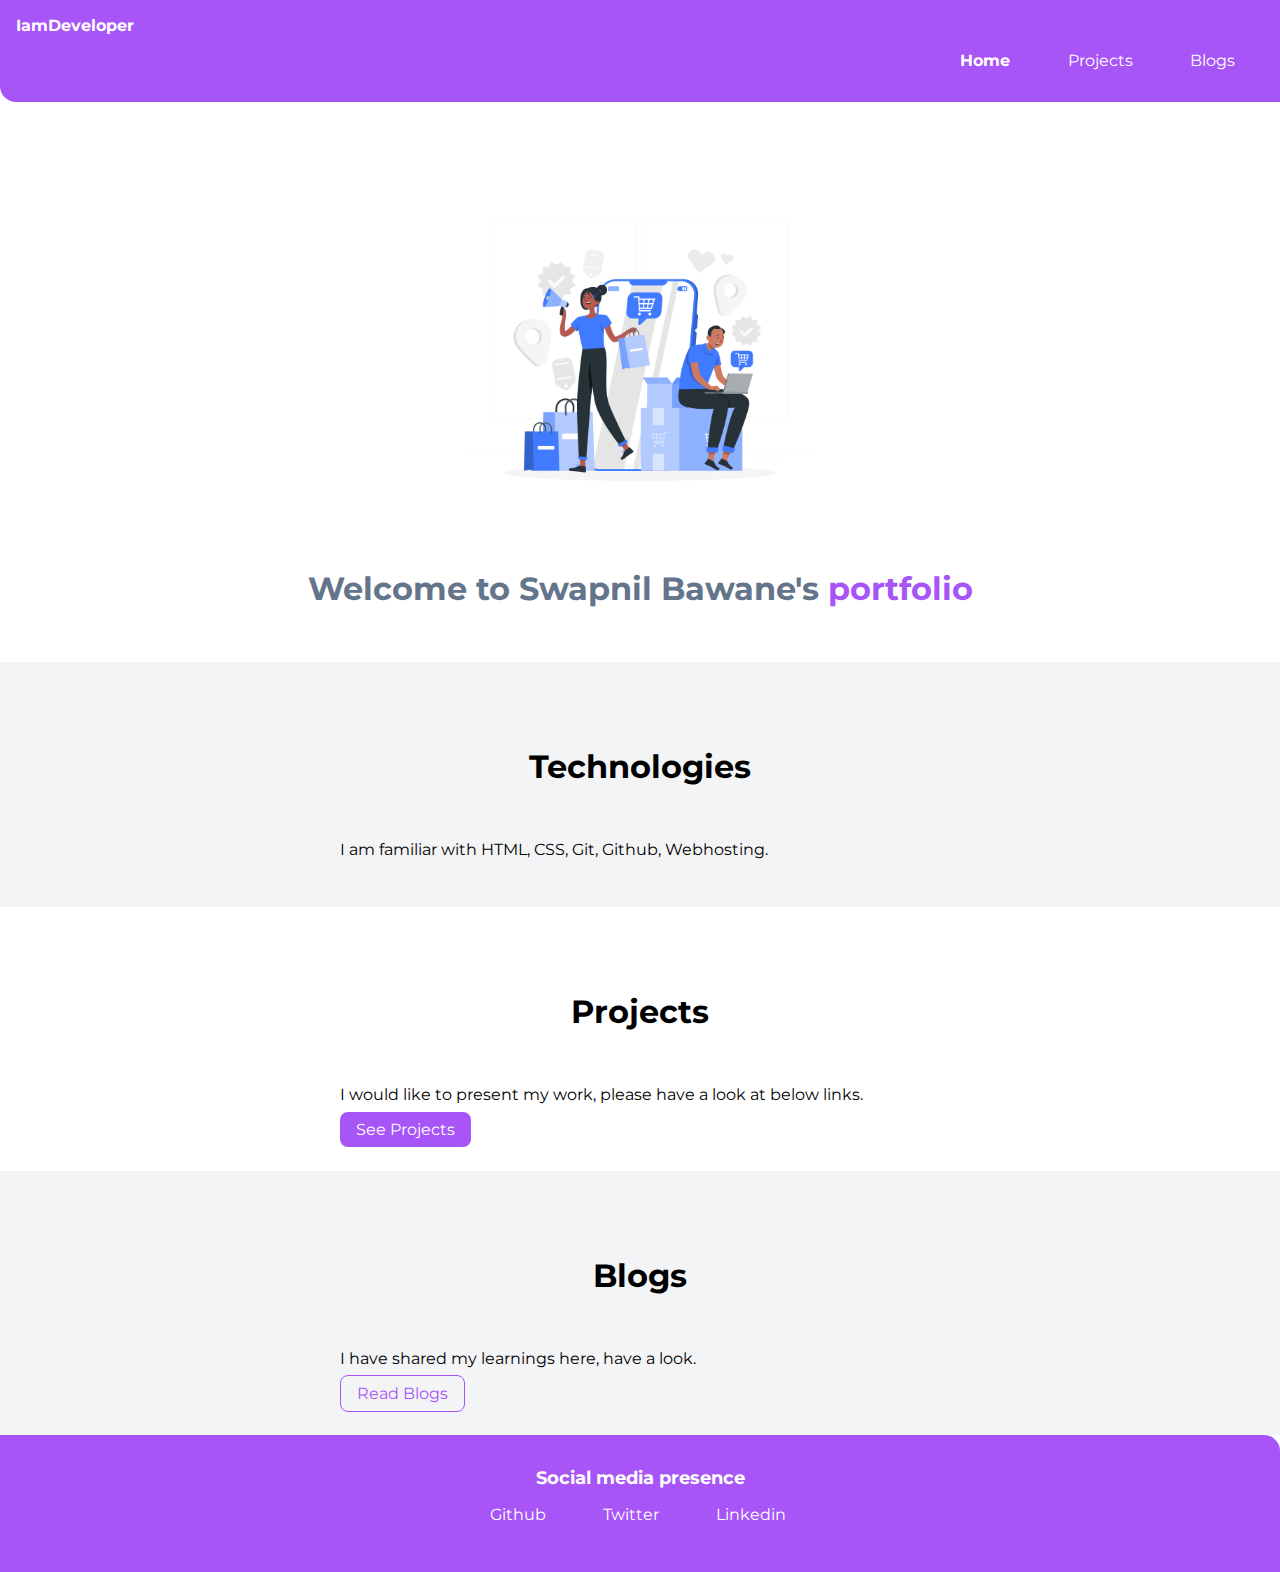
<file: index.html>
<!DOCTYPE html>
<html lang="en">
<head>
    <meta charset="UTF-8">
    <meta http-equiv="X-UA-Compatible" content="IE=edge">
    <meta name="viewport" content="width=device-width, initial-scale=1.0">
    <title>Home | Swapnil Bawane </title>
    <link href="styles.css" rel="stylesheet">
</head>

<body>
    <nav class="navigation container">
        <div class="nav-brand"> IamDeveloper</div>
        <ul class="list-non-bullet nav-pills">
            <li class="list-item-inline">
                <a class="link link-active" href="/" > Home </a>
            </li>
        
            <li class="list-item-inline">
                <a class="link" href="/projects.html" > Projects </a> 
        
            </li>
        
            <li class="list-item-inline">
                <a class="link" href="/blogs.html" > Blogs </a>
            </li>
        </ul>
        </nav>


        
        <header class="hero">  
            <img class="hero-img" src="/hero.png"/>
            
            <h1 class="hero-heading">Welcome to Swapnil Bawane's <span class="heading-inverted"> portfolio </span> </h1>
        
        </header>
    
        <section class="section ow">
            <div class="container container-center">
            <h1>Technologies</h1>
            <p> I am familiar with HTML, CSS, Git, Github, Webhosting. </p>
        </div>
        </section>

        <section class="section">
            <div class="container container-center">
            <h1>Projects</h1>
            <p> I would like to present my work, please have a look at below links.  </p>
            <a class="link link-primary" href="/"> See Projects </a>
        </div>
        </section>

        <section class="section ow">
            <div class="container container-center">
            <h1>Blogs</h1>
            <p> I have shared my learnings here, have a look. </p>
            <a class="link link-secondary" href="/"> Read Blogs </a>
        </div>
        </section>
        <footer class="footer">

            <div class="footer-header"> Social media presence </div>
            <ul class="social-links list-non-bullet">
                <li class="list-item-inline"> 
                    
                    <a class="link" href=""> Github  </a>
        
                </li>
        
                <li class="list-item-inline"> 
                    
                    <a class="link" href=""> Twitter  </a>
                    
                </li>
        
                <li class="list-item-inline"> 
                    
                    <a class="link" href=""> Linkedin  </a>
                    
                </li>
                
            </ul>
        
        </footer>
</body>
</html>
</file>
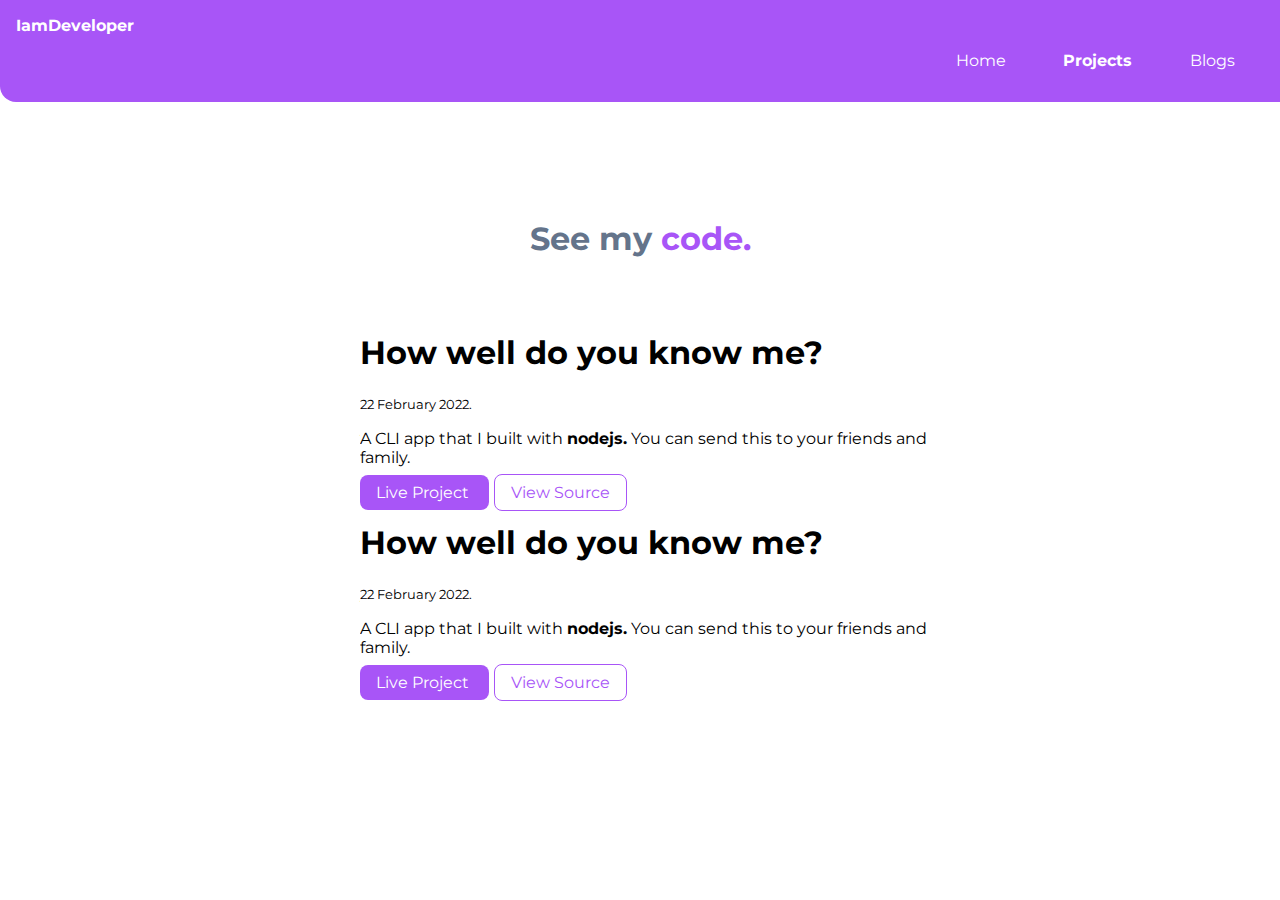
<file: projects.html>
<!DOCTYPE html>
<html lang="en">
<head>
    <meta charset="UTF-8">
    <meta http-equiv="X-UA-Compatible" content="IE=edge">
    <meta name="viewport" content="width=device-width, initial-scale=1.0">
    <title>Projects | Swapnil Bawane </title>
    <link href="/styles.css" rel="stylesheet"/> 
</head>
<body>
    <nav class="navigation container">
        <div class="nav-brand"> IamDeveloper</div>
        <ul class="list-non-bullet nav-pills">
            <li class="list-item-inline">
                <a class="link" href="/" > Home </a>
            </li>
        
            <li class="list-item-inline">
                <a class="link link-active" href="/projects.html" > Projects </a> 
        
            </li>
        
            <li class="list-item-inline">
                <a class="link" href="/blogs.html" > Blogs </a>
            </li>
        </ul>
        </nav>

        <header class="hero">  
    
            <h1 class="hero-heading">See my <span class="heading-inverted"> code. </span> </h1>
        
        </header>

        <ul>
            <li class="list-non-bullet"> 
                <div class="container container-center">
                <h1> How well do you know me?</h1>
                <small> 22 February 2022. </small>
                <p> A CLI app that I built with <strong> nodejs.</strong> You can send this 
                to your friends and family. </p>

                <a class="link link-primary" href=""> Live Project </a>
                <a class="link link-secondary" href=""> View Source </a>
            </li>
                 </div>



            <li class="list-non-bullet"> 
                <div class="container container-center">
                <h1> How well do you know me?</h1>
                <small> 22 February 2022. </small>
                <p> A CLI app that I built with <strong> nodejs.</strong> You can send this 
                to your friends and family. </p>

                <a class="link link-primary" href=""> Live Project </a>
                <a class="link link-secondary" href=""> View Source </a>
                </div>
            </li>

        </ul>
</body>
</html>
</file>
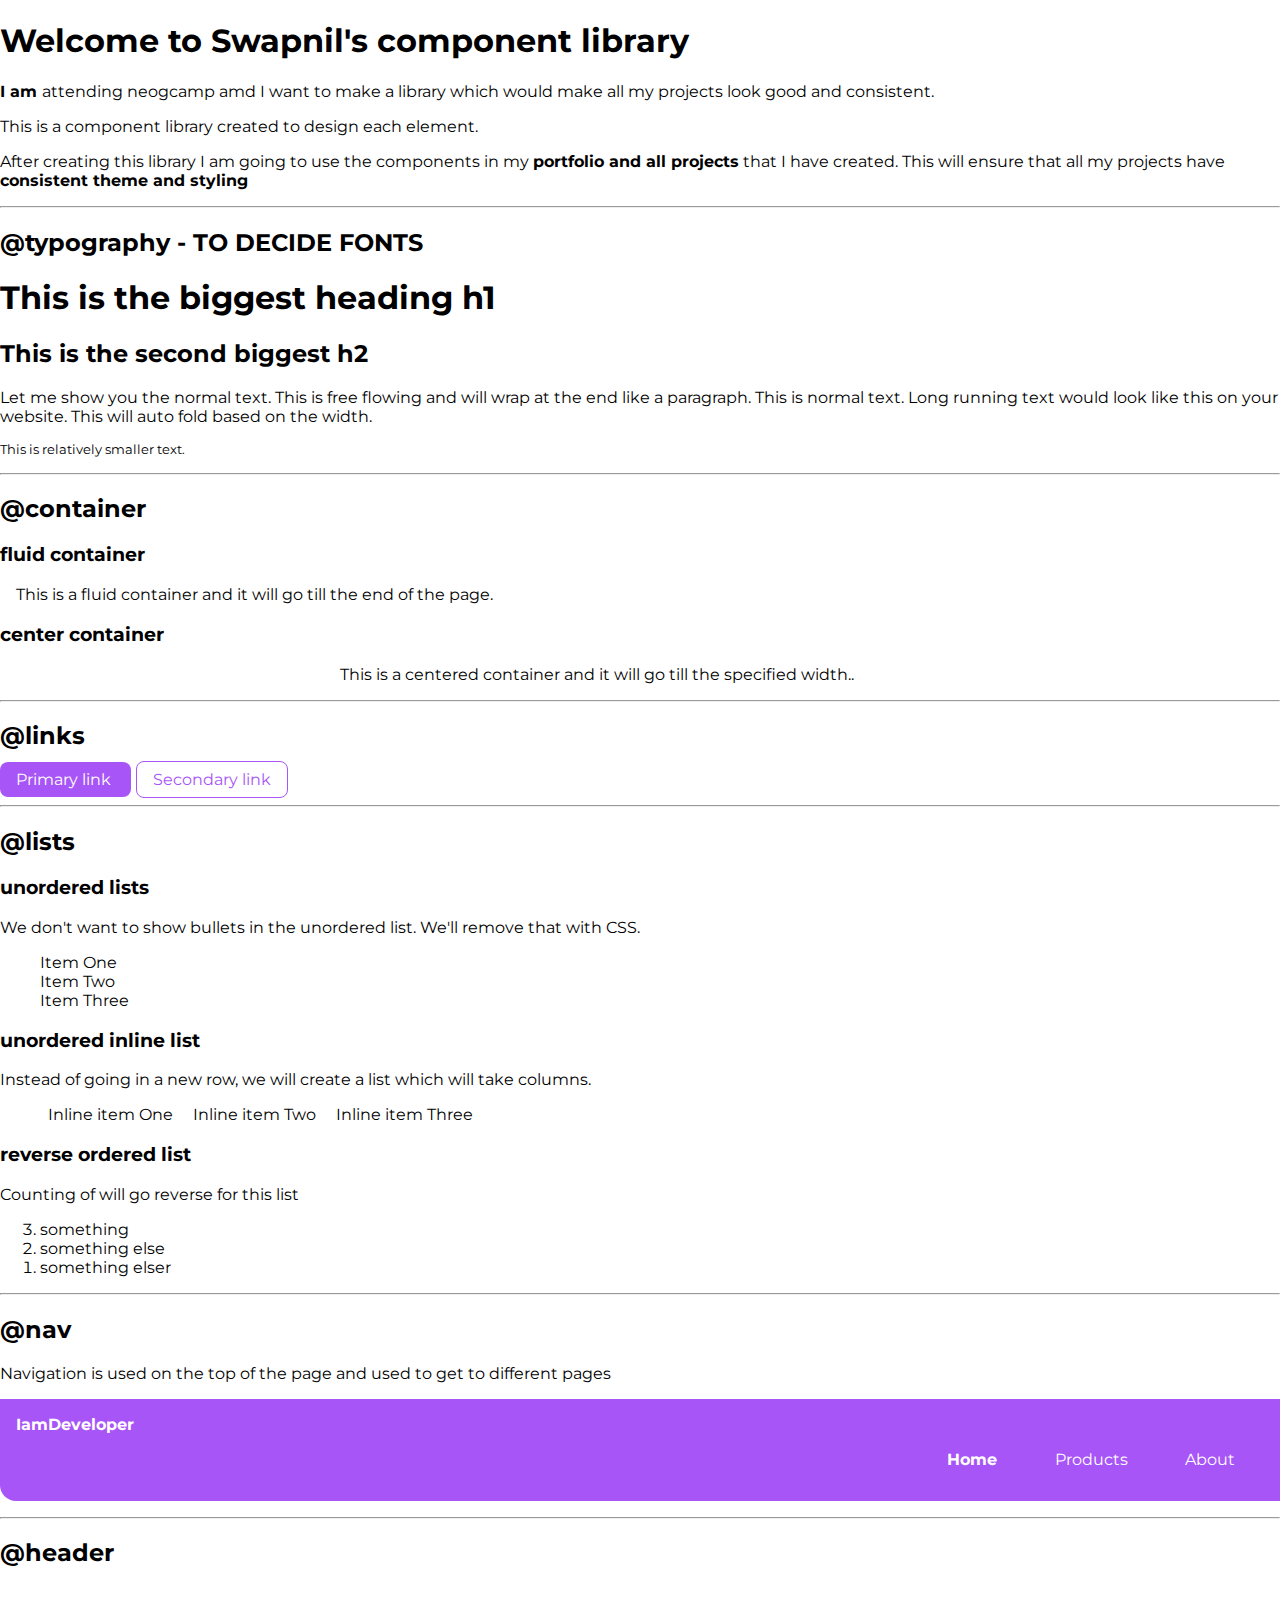
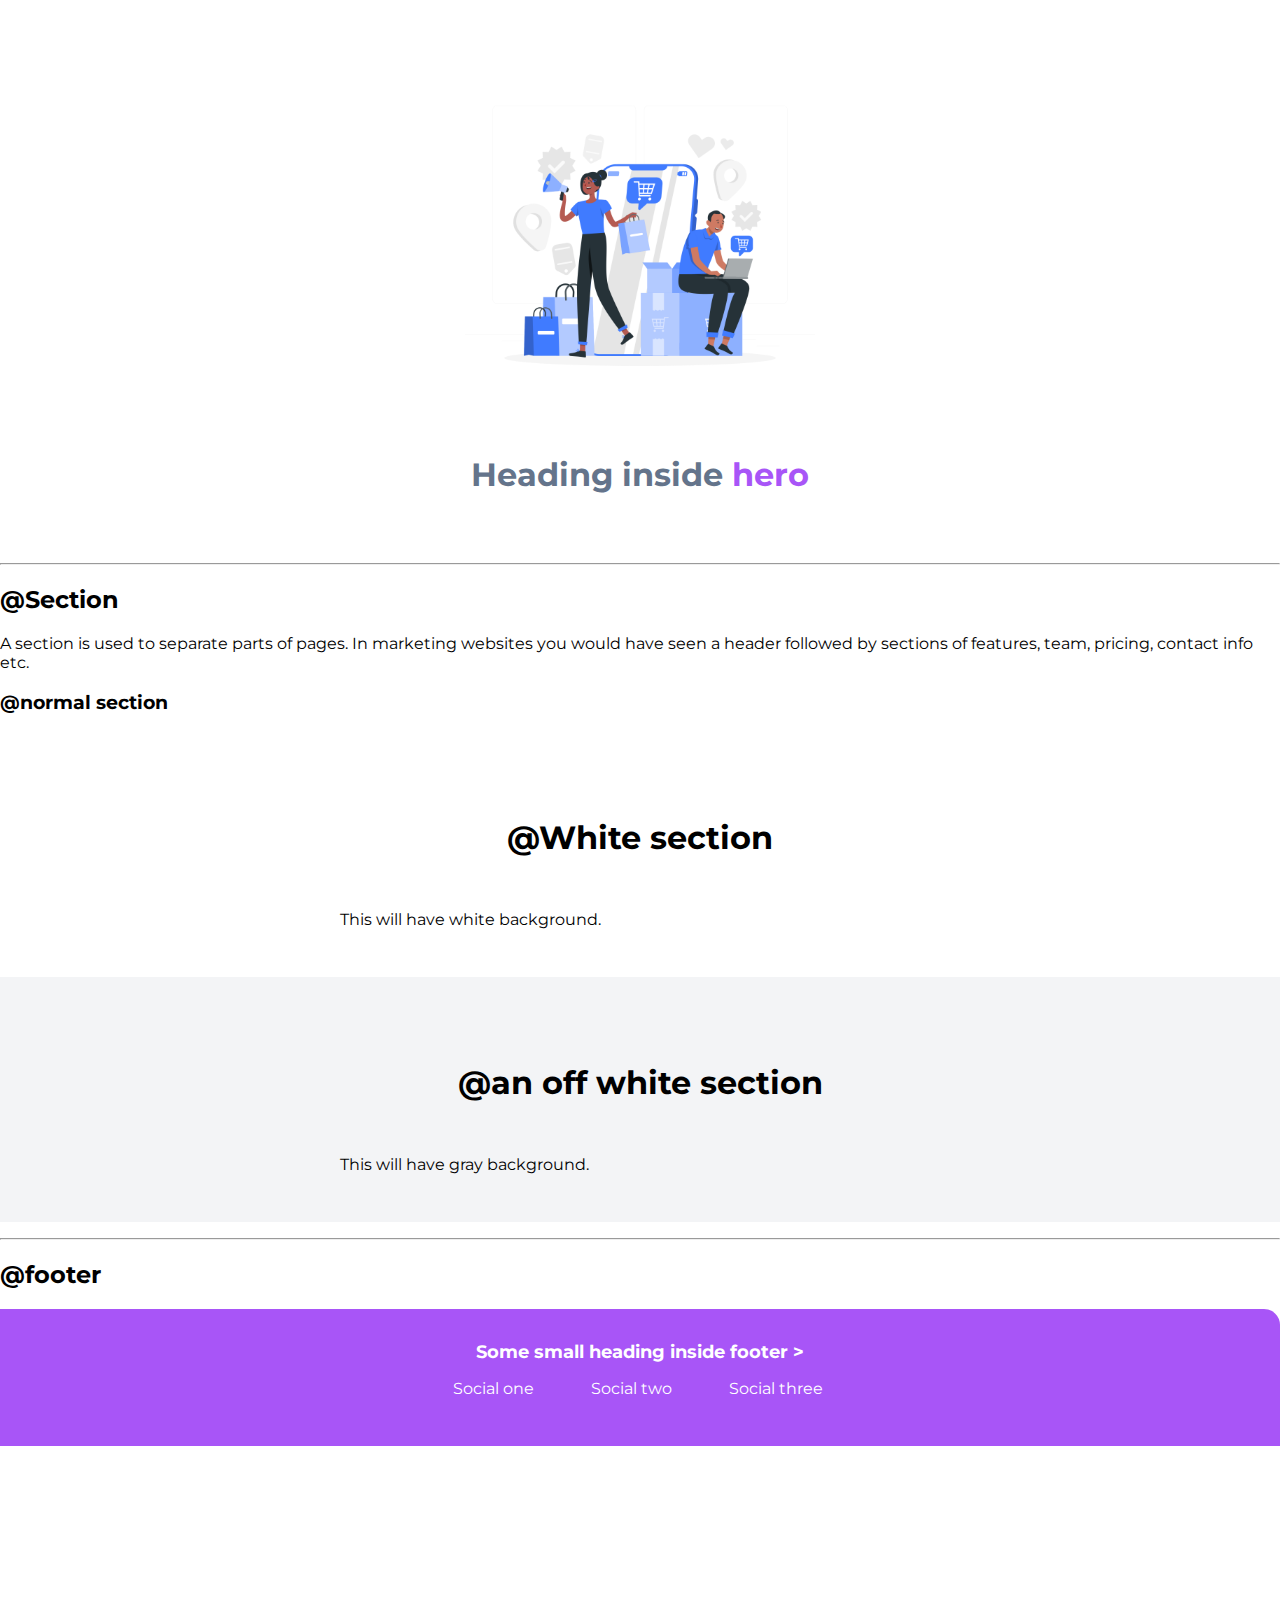
<file: lib/components.html>
<!DOCTYPE html>
<html lang="en">
<head>
    <meta charset="UTF-8">
    <meta http-equiv="X-UA-Compatible" content="IE=edge">
    <meta name="viewport" content="width=device-width, initial-scale=1.0">
    <link href="/styles.css" rel="stylesheet"/> 
    <title>Component library </title>
</head>
<body>
    <!-- TOP PORTION - DECIDES WHAT IS THE TOPIC -->
    <!-- We write the main description here  -->

    <h1> Welcome to Swapnil's component library </h1>
    <p> <strong> I am </strong> attending neogcamp amd I want to make a library which would make all my projects look good and consistent. </p>
    <p> This is a component library created to design each element. </p>
    <p> After creating this library I am going to use the components in my <strong> portfolio and all projects</strong> that I have created. This will ensure that all my projects have <strong> consistent theme and styling </strong> </p>
    
    <!-- DECIDES WHAT IS THE FONT. FORMATTING FONTS FROM HERE  -->
    <!-- We import fonts here  -->

    <hr>
    <h2>@typography - TO DECIDE FONTS </h2>

    <h1>This is the biggest heading h1 </h1>
    <h2> This is the second biggest h2 </h2>
    <p> Let me show you the normal text. This is free flowing and will wrap at the end like a paragraph. This is normal text. Long running text would look like this on your website. This will auto fold based on the width. </p>
   
    <p class="text-sm"> This is relatively smaller text. </p>
    
    <!-- ALL ABOUT FORMATTING CONTAINERS -->
    <!-- We format containers here deciding which will go center or stay fluid -->

    <hr>
    <h2>@container</h2>
    
    <h3>fluid container</h3>
    <div class="container">This is a fluid container and it will go till the end of the page. </div>

    <h3>center container</h3>
    <div class="container-center">This is a centered container and it will go till the specified width.. </div>

    <!-- ALL ABOUT FORMATTING LINKS  -->
    <!-- We do styling here about links which should go primary and what should go secondary. Whether links should be inline or block is decided by ul css definition.  -->

    <hr> 

    <h2>@links</h2>
    <a class="link link-primary" href="/"> Primary link </a>
    <a class="link link-secondary" href="/">Secondary link</a>

    <!-- ALL ABOUT FORMATTING LINKS -->
    <!-- lists can be block element  -->
    <!-- Lists can be inline element  -->
    <!-- Here we do some styling as in remove the underline through text decoration then add border etc etc and color it to make it stand out as a button.  -->

    <hr>
    
    <h2> @lists </h2> 
     
    <h3> unordered lists </h3>
    <p>We don't want to show bullets in the unordered list. We'll remove that with CSS.</p>

    <ul class="list-non-bullet">
        <li> Item One </li>
        <li> Item Two </li>
        <li> Item Three </li>
     </ul>

    <h3>unordered inline list</h3>
    <p>Instead of going in a new row, we will create a list which will take columns.</p>

     <ul class="list-non-bullet">
         <li class="list-item-inline">Inline item One</li>
         <li class="list-item-inline">Inline item Two</li>
         <li class="list-item-inline">Inline item Three</li>
     </ul>
     
     <h3> reverse ordered list</h3>
     <p>Counting of will go reverse for this list </p>
     <ol reversed>
        <li>something</li>
        <li>something else</li>
        <li>something elser</li>
    </ol>

<hr>

<!-- NAVIGATION FORMATTING -->

<h2>@nav</h2>
<p>Navigation is used on the top of the page and used to get to different pages</p>

<nav class="navigation container">
<div class="nav-brand"> IamDeveloper</div>
<ul class="list-non-bullet nav-pills">
    <li class="list-item-inline">
        <a class="link link-active" href="/" > Home </a>
    </li>

    <li class="list-item-inline">
        <a class="link" href="/" > Products </a> 

    </li>

    <li class="list-item-inline">
        <a class="link" href="/" > About </a>
    </li>
</ul>
</nav>

<hr>

<h2>@header</h2>
<header class="hero">  
    <img class="hero-img" src="/hero.png"/>
    
    <h1 class="hero-heading">Heading inside <span class="heading-inverted"> hero </span> </h1>

</header>

<!-- SECTIONS  -->
<hr>

<h2> @Section </h2>
<p> A section is used to separate parts of pages. In marketing websites you would have seen a header followed by sections of features, team, pricing, contact info etc.</p>

    <h3>@normal section</h3>

<section class="section">
    <div class="container container-center">
    <h1> @White section </h1>
    <p> This will have white background. </p>
</div>
</section>


<section class="section ow">
    <div class="container container-center">
    <h1>@an off white section </h1>
    <p> This will have gray background. </p>
</div>
</section>

<!-- FOOTER FORMATTING -->
<hr>
<h2> @footer </h2>
<footer class="footer">

    <div class="footer-header"> Some small heading inside footer > </div>
    <ul class="social-links list-non-bullet">
        <li class="list-item-inline"> 
            
            <a class="link" href=""> Social one  </a>

        </li>

        <li class="list-item-inline"> 
            
            <a class="link" href=""> Social two  </a>
            
        </li>

        <li class="list-item-inline"> 
            
            <a class="link" href=""> Social three  </a>
            
        </li>
        
    </ul>

</footer>

<!-- This below is to make sure last piece of code is always above 30vh above bottom -->

    <div style="height: 30vh;">
    </div>

<!-- After shifting the files to lib folder, /path is changed
so path is added with / for css and images
This is also called route link 

Root and relative path.  -->
</body>
</html>
</file>
<file: styles.css>
@import url('https://fonts.googleapis.com/css2?family=Montserrat:wght@400;700&display=swap');

:root{
    --primary-color: #a855f7;
    --dark-gray: #64748b;
    --off-white: #f3f4f6;
 
}

/** root is applied to whole file here. **/ 
/** -- is a variable syntax. To use this variable. we use var(--primary-color). The advantage of using variable is as the name 
suggests that if we change it at variable definition, it changes everywhere it is mentioned. **/

body
{
font-family: 'Montserrat', sans-serif;
margin: 0px;
/* margin overrules Chrome default values */
}

hr {
    margin: 1rem 0rem;
}

.text-sm {
    font-size: 0.8em;
}

/* * container * */

.container {
    padding: 0rem 1rem;
}

.container-center {
    max-width: 600px;
    margin: auto;
    /* margin auto keeps thing in center */
}

/* links */

.link {
    text-decoration: none;
    padding: 0.5rem 1rem; 
    margin-right: 5px;
    margin-top: 1rem;
    margin-bottom: 1rem;
}

.link-primary {
    background-color: var(--primary-color);
    border-radius:0.5rem;
    color: white;
    /* for rounded corners use 0.5rem */
}

.link-secondary {
    color: var(--primary-color);
    border-radius: 0.5rem;
    border: 1px solid var(--primary-color);
}
/* BEM naming convention Block element modifier  */
/* Colors taken from Tailwind colors */

/* lists */

.list-non-bullet {
    list-style: none;
}

.list-item-inline {
    display: inline;
    padding: 0rem 0.5rem;
}

/* nav */
.navigation {
    background-color: var(--primary-color);
    color: white;
    padding: 1rem;
    border-bottom-left-radius: 1rem;
}

.navigation .nav-brand {
    font-weight: bold;
}

.navigation .link {
    color: white;
    
}

.navigation .link-active {
    font-weight: bold;
}

.navigation .nav-pills {
    text-align: right;
}

/* Hero */

.hero{
    padding: 2rem;
    padding-top: 5rem;
}

.hero .hero-img {
    max-width: 350px;
    display: block;
    margin: auto;
    /* margin auto brings image in center */
}

.hero .hero-heading {
    padding-top: 1rem;
color: var(--dark-gray);
text-align: center;
}

.hero .hero-heading .heading-inverted{
    color: var(--primary-color);
}

/* Developer screencast mode ctrl shift P */

/* Section */

.section {
    padding: 2rem;
}

/* section h1 will exclusively apply the rule to h1 only
to make it apply for entire section, you need to define it separately as above.
 */
.section h1 {
    text-align: center;
    padding: 2rem;
}
/* beautify file */

.ow{
 background-color: var(--off-white);   
}

/* Div added to sections to enable adding container 
that will help to keep container in center. */

/* footer */
.footer
{
    background-color: var(--primary-color);
    padding: 2rem 1rem;
    text-align: center;
    color: white;
    border-top-right-radius: 1rem;
}

.footer .footer-header {
    font-weight:bold;
    font-size: large;
}
.footer ul{
    padding-inline-start: 0px;
}

.footer .social-links .link{
    color: white;
}
/* overwriting by finding where is the element. footer then social link and then link. No separate definition made just reused the same class but defined it according to its closest parent. */
</file>
